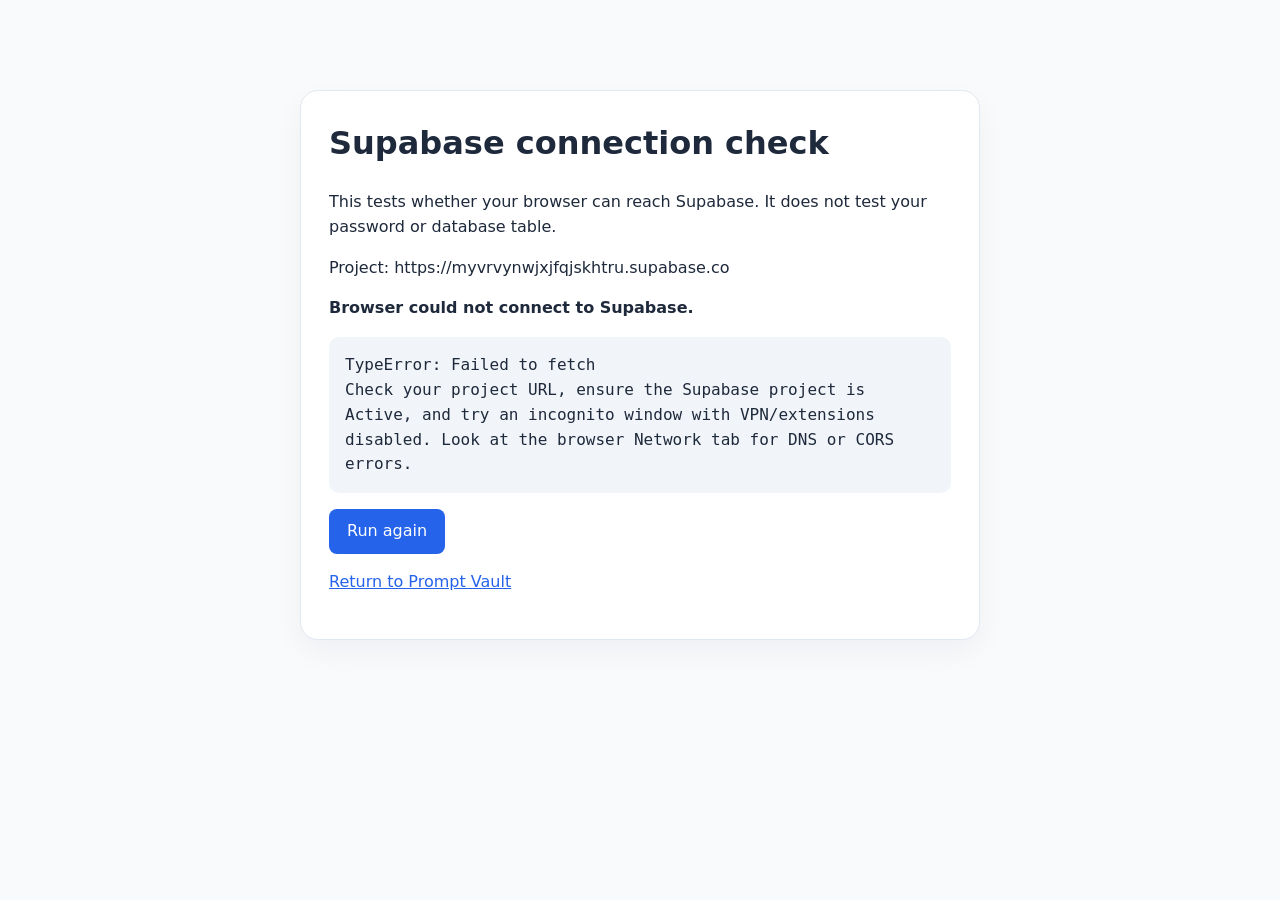
<file: check-connection.html>
<!doctype html>
<html lang="en">
<head>
  <meta charset="UTF-8" />
  <meta name="viewport" content="width=device-width,initial-scale=1" />
  <title>Prompt Vault — Supabase Connection Check</title>
  <style>
    body { font: 16px/1.55 system-ui, -apple-system, sans-serif; max-width: 680px; padding: 30px 20px; margin: 60px auto; color: #1e293b; background: #f8fafc; }
    main { padding: 28px; background: #fff; border: 1px solid #e2e8f0; border-radius: 18px; box-shadow: 0 12px 30px #0f172a0b; }
    h1 { margin-top: 0; } #status { font-weight: 700; }
    pre { white-space: pre-wrap; overflow-wrap: anywhere; padding: 16px; background: #f1f5f9; border-radius: 10px; }
    a { color: #2563eb; } button { background: #2563eb; color: white; border: 0; border-radius: 8px; padding: 10px 18px; cursor: pointer; font: inherit; }
  </style>
  <script src="config.js?v=20261113-2" defer></script>
</head>
<body>
  <main>
    <h1>Supabase connection check</h1>
    <p>This tests whether your browser can reach Supabase. It does not test your password or database table.</p>
    <p id="project"></p>
    <p id="status" role="status">Checking…</p>
    <pre id="details" aria-live="polite"></pre>
    <button type="button" id="retry">Run again</button>
    <p><a href="./">Return to Prompt Vault</a></p>
  </main>
  <script>
  window.addEventListener('DOMContentLoaded', () => {
    const cfg = window.PROMPT_VAULT_CONFIG;
    const status = document.getElementById('status');
    const details = document.getElementById('details');
    const project = document.getElementById('project');
    const valid = cfg && /^https:\/\/[a-z0-9-]+\.supabase\.co\/?$/i.test(cfg.supabaseUrl || '')
      && /^(sb_publishable_|eyJ)/.test(cfg.supabasePublishableKey || '');
    project.textContent = 'Project: ' + (cfg?.supabaseUrl || '(not configured)');
    async function check() {
      if (!valid) {
        status.textContent = 'Configuration is missing or invalid.';
        details.textContent = 'Open config.js and enter your Supabase Project URL and public publishable key.';
        return;
      }
      status.textContent = 'Checking Supabase connectivity…';
      details.textContent = 'Request: GET /auth/v1/health';
      const controller = new AbortController();
      const timeout = setTimeout(() => controller.abort(), 12000);
      try {
        const response = await fetch(cfg.supabaseUrl.replace(/\/$/, '') + '/auth/v1/health', {
          method: 'GET', headers: { 'apikey': cfg.supabasePublishableKey },
          cache: 'no-store', signal: controller.signal
        });
        let body = '';
        try { body = (await response.text()).slice(0, 500); } catch (_) {}
        if (response.ok) {
          status.textContent = 'Supabase Auth is reachable.';
          details.textContent = `HTTP ${response.status}. Network access is working. If sign-in fails, check account details and inspect your browser Network tab.
${body}`;
        } else {
          status.textContent = `Supabase responded with HTTP ${response.status}.`;
          details.textContent = `The server was reached, but the request was rejected. Check that the key belongs to this project and that the project is Active.
${body}`;
        }
      } catch (error) {
        status.textContent = 'Browser could not connect to Supabase.';
        details.textContent = `${error.name}: ${error.message}
Check your project URL, ensure the Supabase project is Active, and try an incognito window with VPN/extensions disabled. Look at the browser Network tab for DNS or CORS errors.`;
      } finally { clearTimeout(timeout); }
    }
    document.getElementById('retry').addEventListener('click', check);
    check();
  });
  </script>
</body>
</html>
</file>
